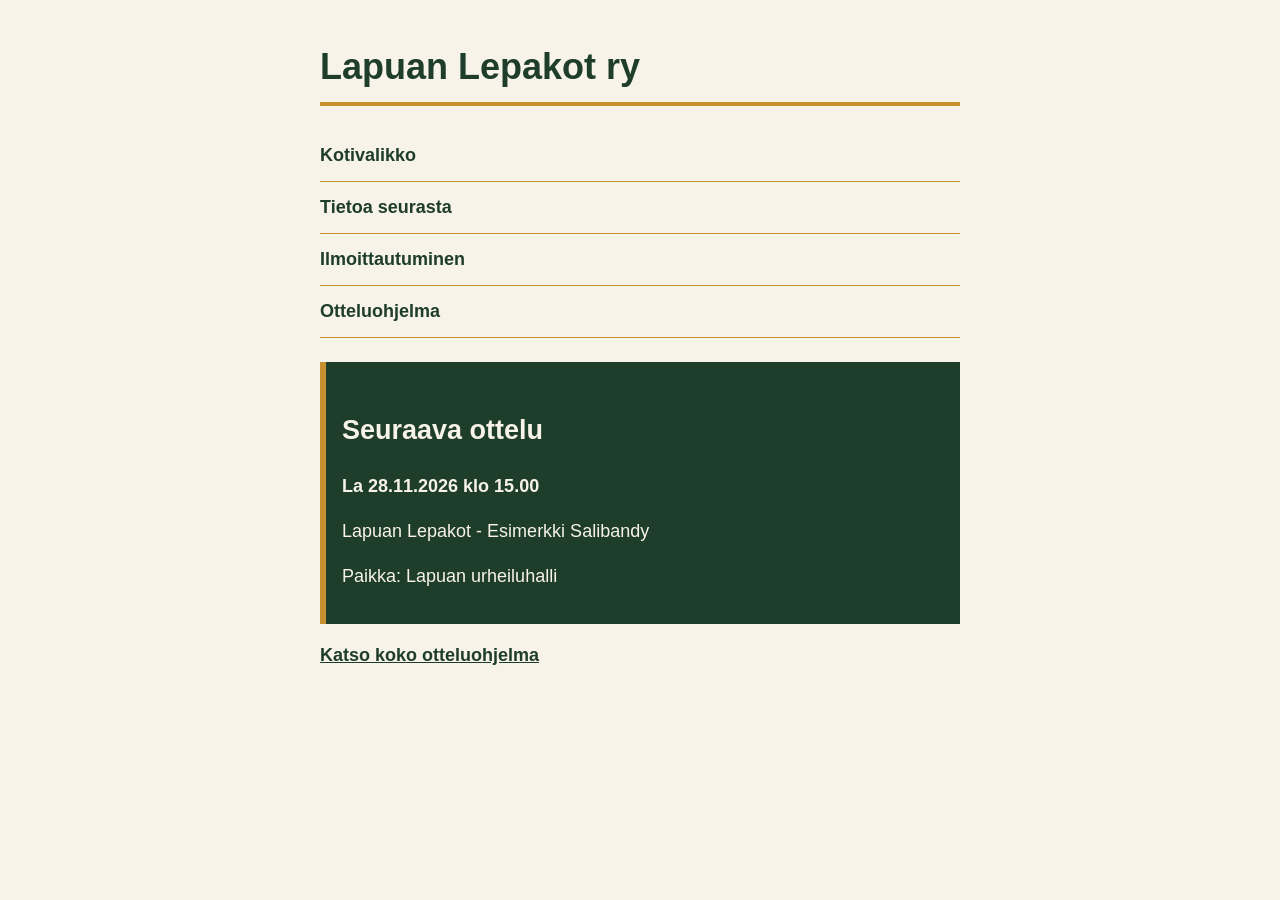
<file: index.html>
<!DOCTYPE html>
<html lang="fi">
<head>
    <meta charset="UTF-8">
    <meta name="viewport" content="width=device-width, initial-scale=1.0">
    <title>Lapuan Lepakot ry</title>
    <link rel="stylesheet" href="style.css">
</head>
<body>
    <h1>Lapuan Lepakot ry</h1>
    <nav>
        <ul>
            <li><a href="index.html">Kotivalikko</a></li>
            <li><a href="about.html">Tietoa seurasta</a></li>
            <li><a href="contact.html">Ilmoittautuminen</a></li>
            <li><a href="listing.html">Otteluohjelma</a></li>
        </ul>
    </nav>
    <main>
        <section class="next-match">
            <h2>Seuraava ottelu</h2>
            <p><strong>La 28.11.2026 klo 15.00</strong></p>
            <p>Lapuan Lepakot - Esimerkki Salibandy</p>
            <p>Paikka: Lapuan urheiluhalli</p>
        </section>
        <p><a href="listing.html">Katso koko otteluohjelma</a></p>
    </main>
</body>
</html>
</file>
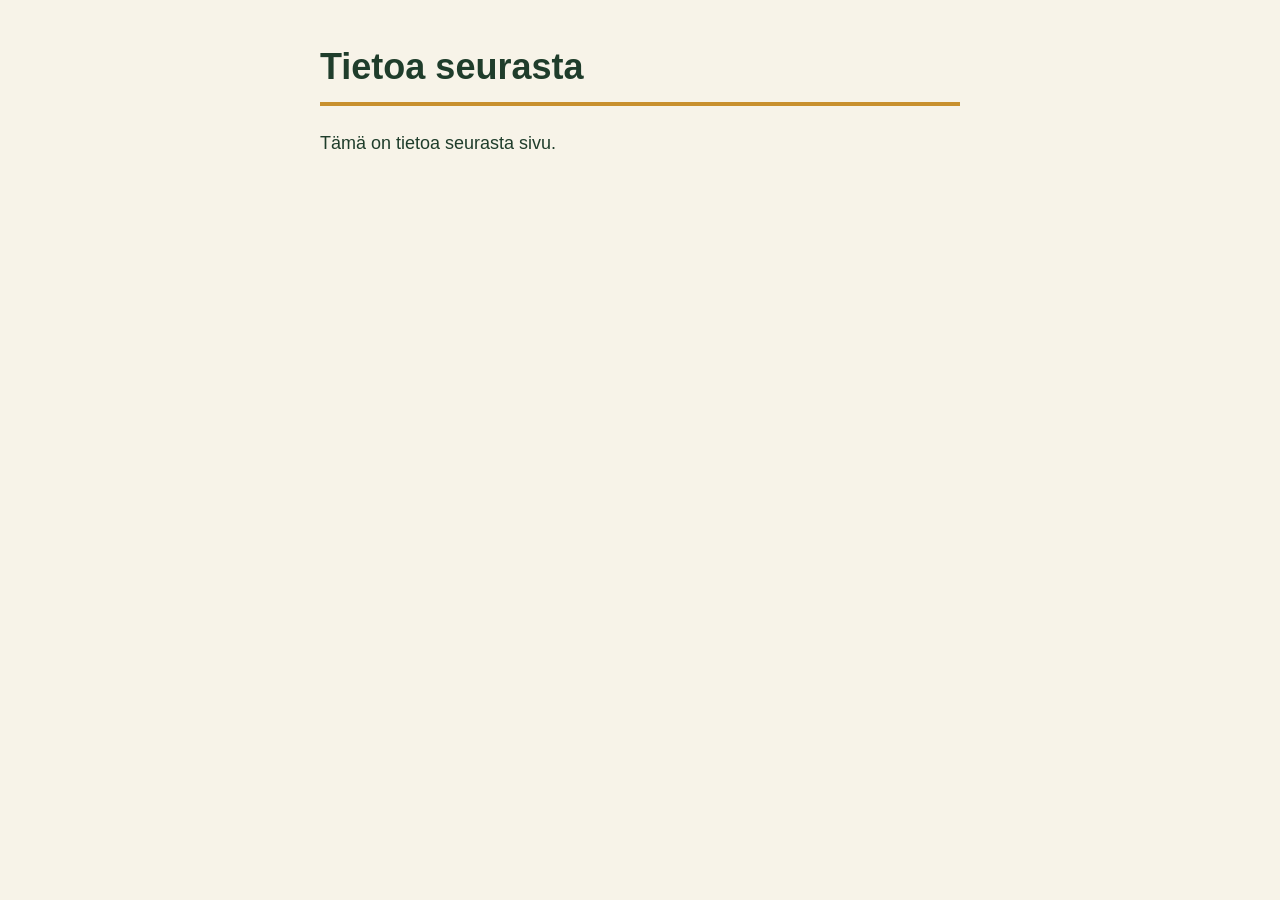
<file: about.html>
<!DOCTYPE html>
<html lang="en">
<head>
    <meta charset="UTF-8">
    <meta name="viewport" content="width=device-width, initial-scale=1.0">
    <title>Tietoa seurasta</title>
    <link rel="stylesheet" href="style.css">
</head>
<body>
    <h1>Tietoa seurasta</h1>
    <p>Tämä on tietoa seurasta sivu.</p>
</body>
</html>
</file>
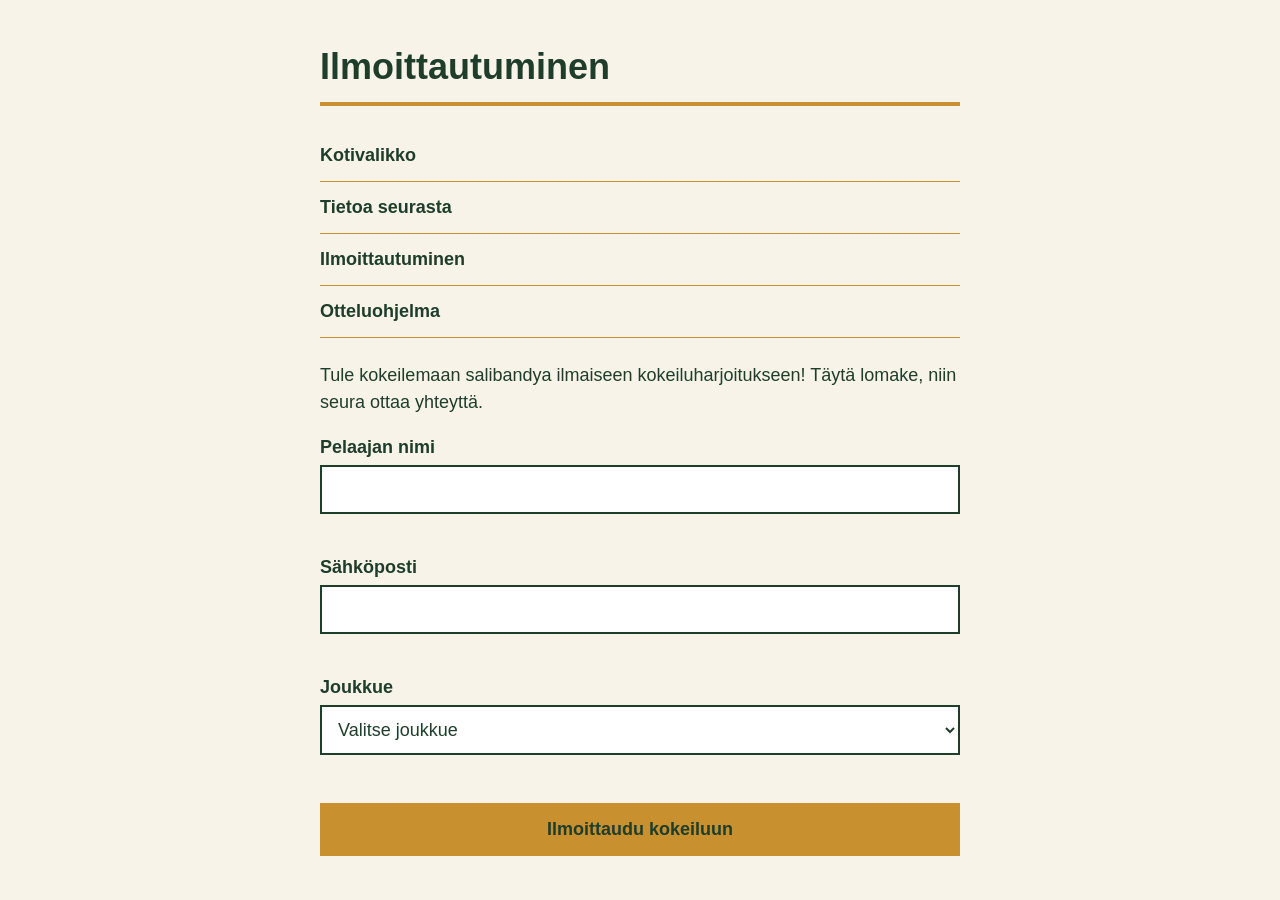
<file: contact.html>
<!DOCTYPE html>
<html lang="fi">
<head>
    <meta charset="UTF-8">
    <meta name="viewport" content="width=device-width, initial-scale=1.0">
    <title>Ilmoittautuminen - Lapuan Lepakot ry</title>
    <link rel="stylesheet" href="style.css">
</head>
<body>
    <h1>Ilmoittautuminen</h1>
    <nav>
        <ul>
            <li><a href="index.html">Kotivalikko</a></li>
            <li><a href="about.html">Tietoa seurasta</a></li>
            <li><a href="contact.html">Ilmoittautuminen</a></li>
            <li><a href="listing.html">Otteluohjelma</a></li>
        </ul>
    </nav>
    <main>
        <p>Tule kokeilemaan salibandya ilmaiseen kokeiluharjoitukseen! Täytä lomake, niin seura ottaa yhteyttä.</p>

        <form id="signup-form" novalidate>
            <label for="name">Pelaajan nimi</label>
            <input type="text" id="name" name="name">
            <div class="error" id="name-error" aria-live="polite"></div>

            <label for="email">Sähköposti</label>
            <input type="email" id="email" name="email">
            <div class="error" id="email-error" aria-live="polite"></div>

            <label for="team">Joukkue</label>
            <select id="team" name="team">
                <option value="">Valitse joukkue</option>
                <option value="juniorit">Juniorit</option>
                <option value="miehet">Miehet</option>
                <option value="naiset">Naiset</option>
            </select>
            <div class="error" id="team-error" aria-live="polite"></div>

            <button type="submit">Ilmoittaudu kokeiluun</button>
        </form>

        <p id="success" class="success hidden" aria-live="polite">
            Kiitos! Ilmoittautumisesi on valmis. Seura ottaa sinuun yhteyttä.
        </p>
    </main>
    <script src="script.js"></script>
</body>
</html>
</file>
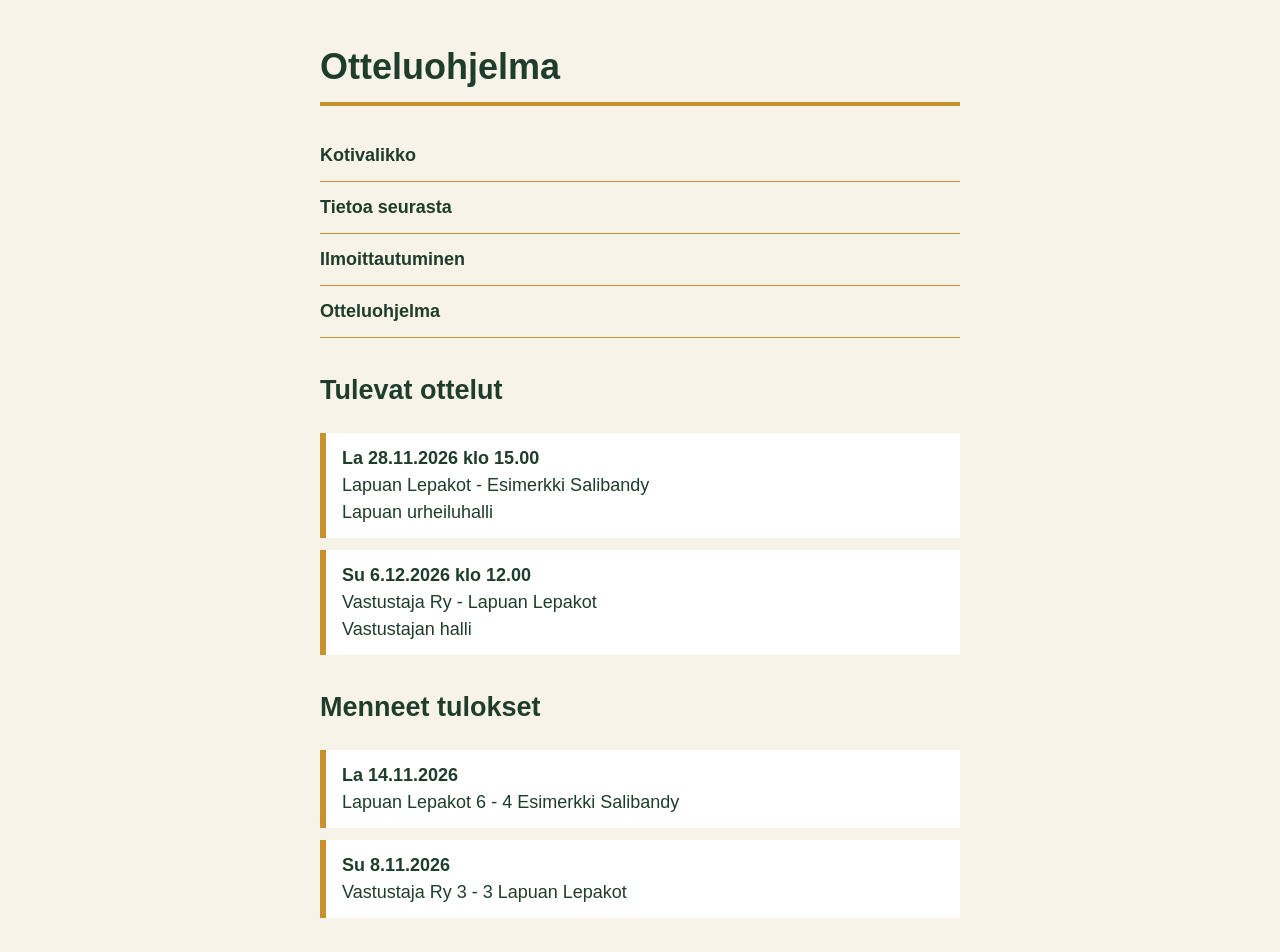
<file: listing.html>
<!DOCTYPE html>
<html lang="fi">
<head>
    <meta charset="UTF-8">
    <meta name="viewport" content="width=device-width, initial-scale=1.0">
    <title>Otteluohjelma - Lapuan Lepakot ry</title>
    <link rel="stylesheet" href="style.css">
</head>
<body>
    <h1>Otteluohjelma</h1>
    <nav>
        <ul>
            <li><a href="index.html">Kotivalikko</a></li>
            <li><a href="about.html">Tietoa seurasta</a></li>
            <li><a href="contact.html">Ilmoittautuminen</a></li>
            <li><a href="listing.html">Otteluohjelma</a></li>
        </ul>
    </nav>
    <main>
        <h2>Tulevat ottelut</h2>
        <ul class="matches">
            <li>
                <strong>La 28.11.2026 klo 15.00</strong><br>
                Lapuan Lepakot - Esimerkki Salibandy<br>
                Lapuan urheiluhalli
            </li>
            <li>
                <strong>Su 6.12.2026 klo 12.00</strong><br>
                Vastustaja Ry - Lapuan Lepakot<br>
                Vastustajan halli
            </li>
        </ul>

        <h2>Menneet tulokset</h2>
        <ul class="matches">
            <li>
                <strong>La 14.11.2026</strong><br>
                Lapuan Lepakot 6 - 4 Esimerkki Salibandy
            </li>
            <li>
                <strong>Su 8.11.2026</strong><br>
                Vastustaja Ry 3 - 3 Lapuan Lepakot
            </li>
        </ul>
    </main>
</body>
</html>
</file>
<file: style.css>
body {
    background-color: #f7f3e8;
    color: #1f3d2b;
    font-family: Arial, sans-serif;
    font-size: 1.125rem;
    line-height: 1.5;
    margin: 0;
    padding: 1rem;
    max-width: 40rem;
    margin-left: auto;
    margin-right: auto;
}

h1 {
    border-bottom: 4px solid #c8902e;
    padding-bottom: 0.5rem;
}

h2 {
    margin-top: 2rem;
}

nav ul {
    list-style: none;
    padding: 0;
    margin: 0 0 1.5rem 0;
}

a {
    color: #1f3d2b;
    font-weight: bold;
}

nav a {
    display: block;
    padding: 0.75rem 0;
    border-bottom: 1px solid #c8902e;
    text-decoration: none;
}

a:hover,
a:focus {
    color: #c8902e;
}

.matches {
    list-style: none;
    padding: 0;
}

.matches li {
    background-color: #ffffff;
    border-left: 6px solid #c8902e;
    padding: 0.75rem 1rem;
    margin-bottom: 0.75rem;
}

.next-match {
    background-color: #1f3d2b;
    color: #f7f3e8;
    padding: 1rem;
    border-left: 6px solid #c8902e;
}

label {
    display: block;
    margin-top: 1rem;
    font-weight: bold;
}

input,
select {
    display: block;
    width: 100%;
    box-sizing: border-box;
    font-size: 1.125rem;
    padding: 0.75rem;
    margin-top: 0.25rem;
    border: 2px solid #1f3d2b;
    background-color: #ffffff;
    color: #1f3d2b;
}

button {
    margin-top: 1.5rem;
    width: 100%;
    font-size: 1.125rem;
    font-weight: bold;
    padding: 1rem;
    background-color: #c8902e;
    color: #1f3d2b;
    border: none;
    cursor: pointer;
}

button:hover,
button:focus {
    background-color: #1f3d2b;
    color: #f7f3e8;
}

.error {
    color: #9b1c1c;
    font-weight: bold;
    min-height: 1.5rem;
}

.success {
    background-color: #1f3d2b;
    color: #f7f3e8;
    padding: 1rem;
    border-left: 6px solid #c8902e;
}

.hidden {
    display: none;
}
</file>
